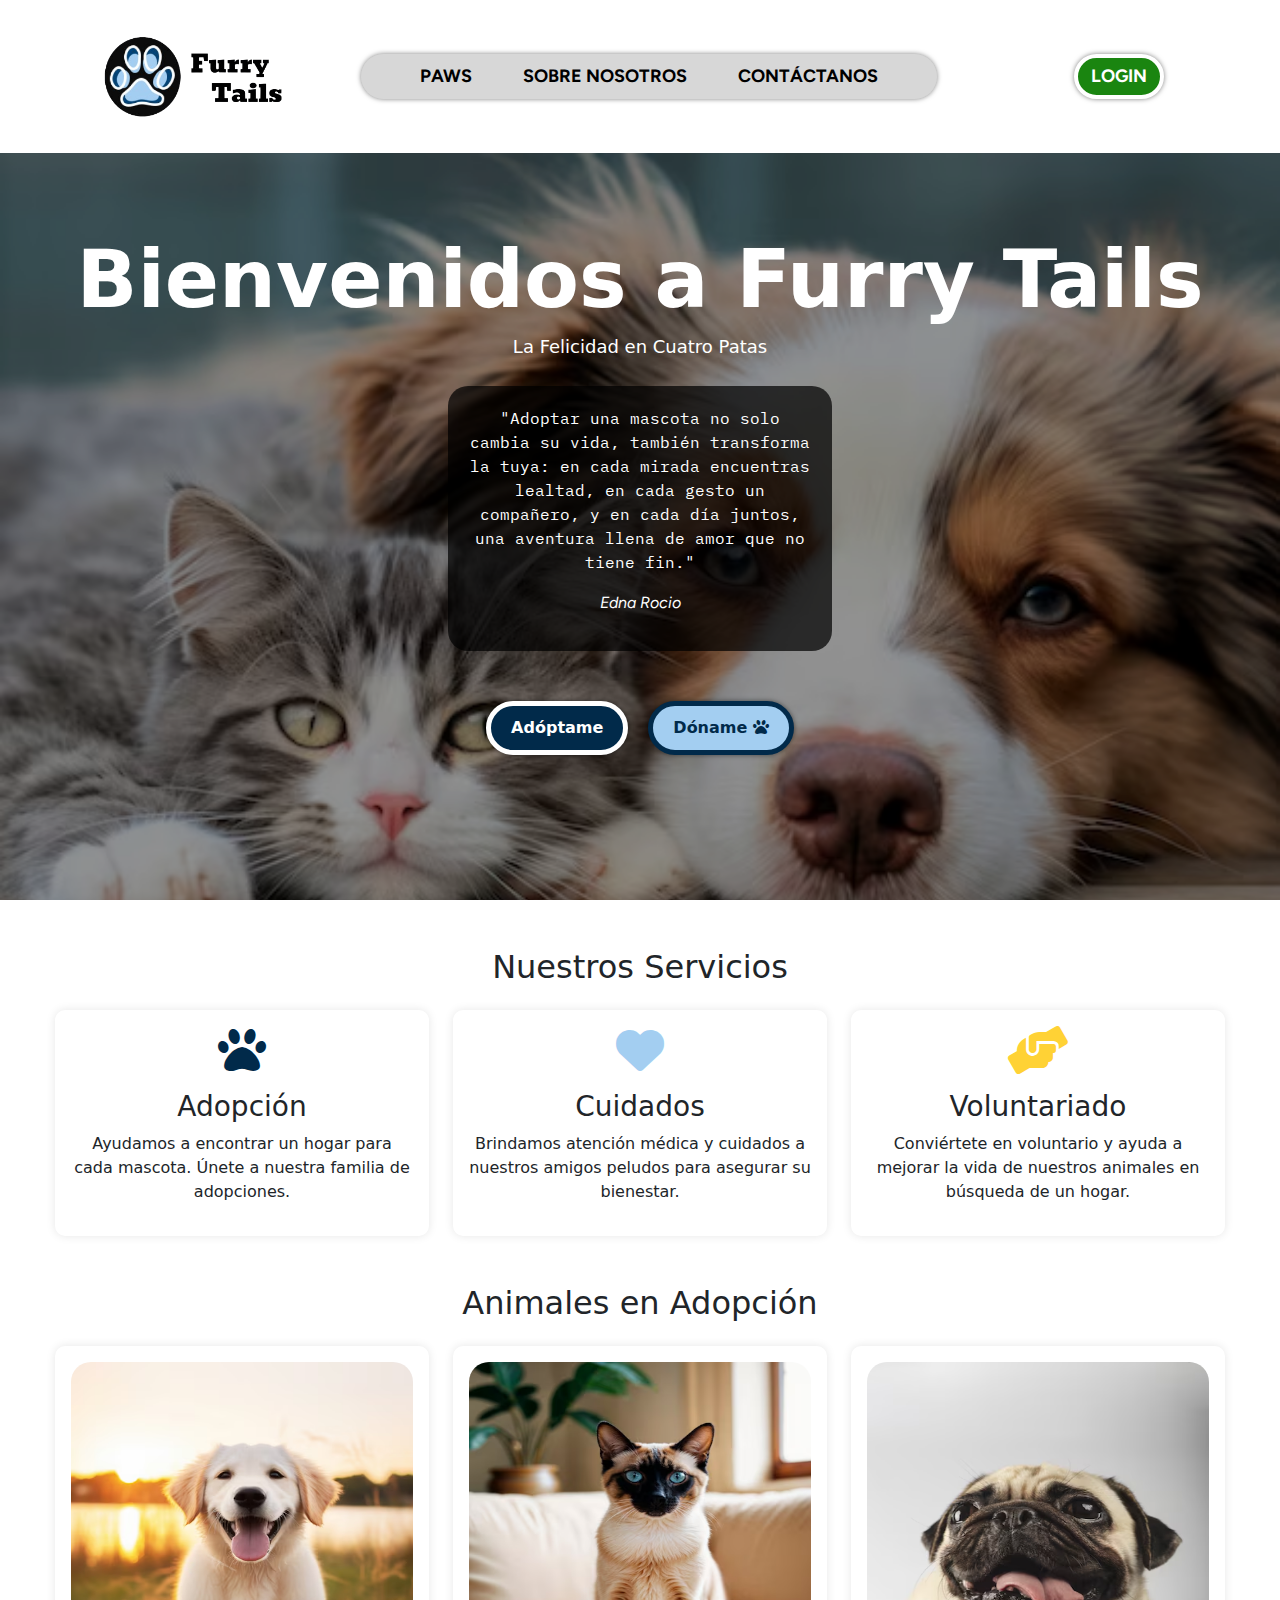
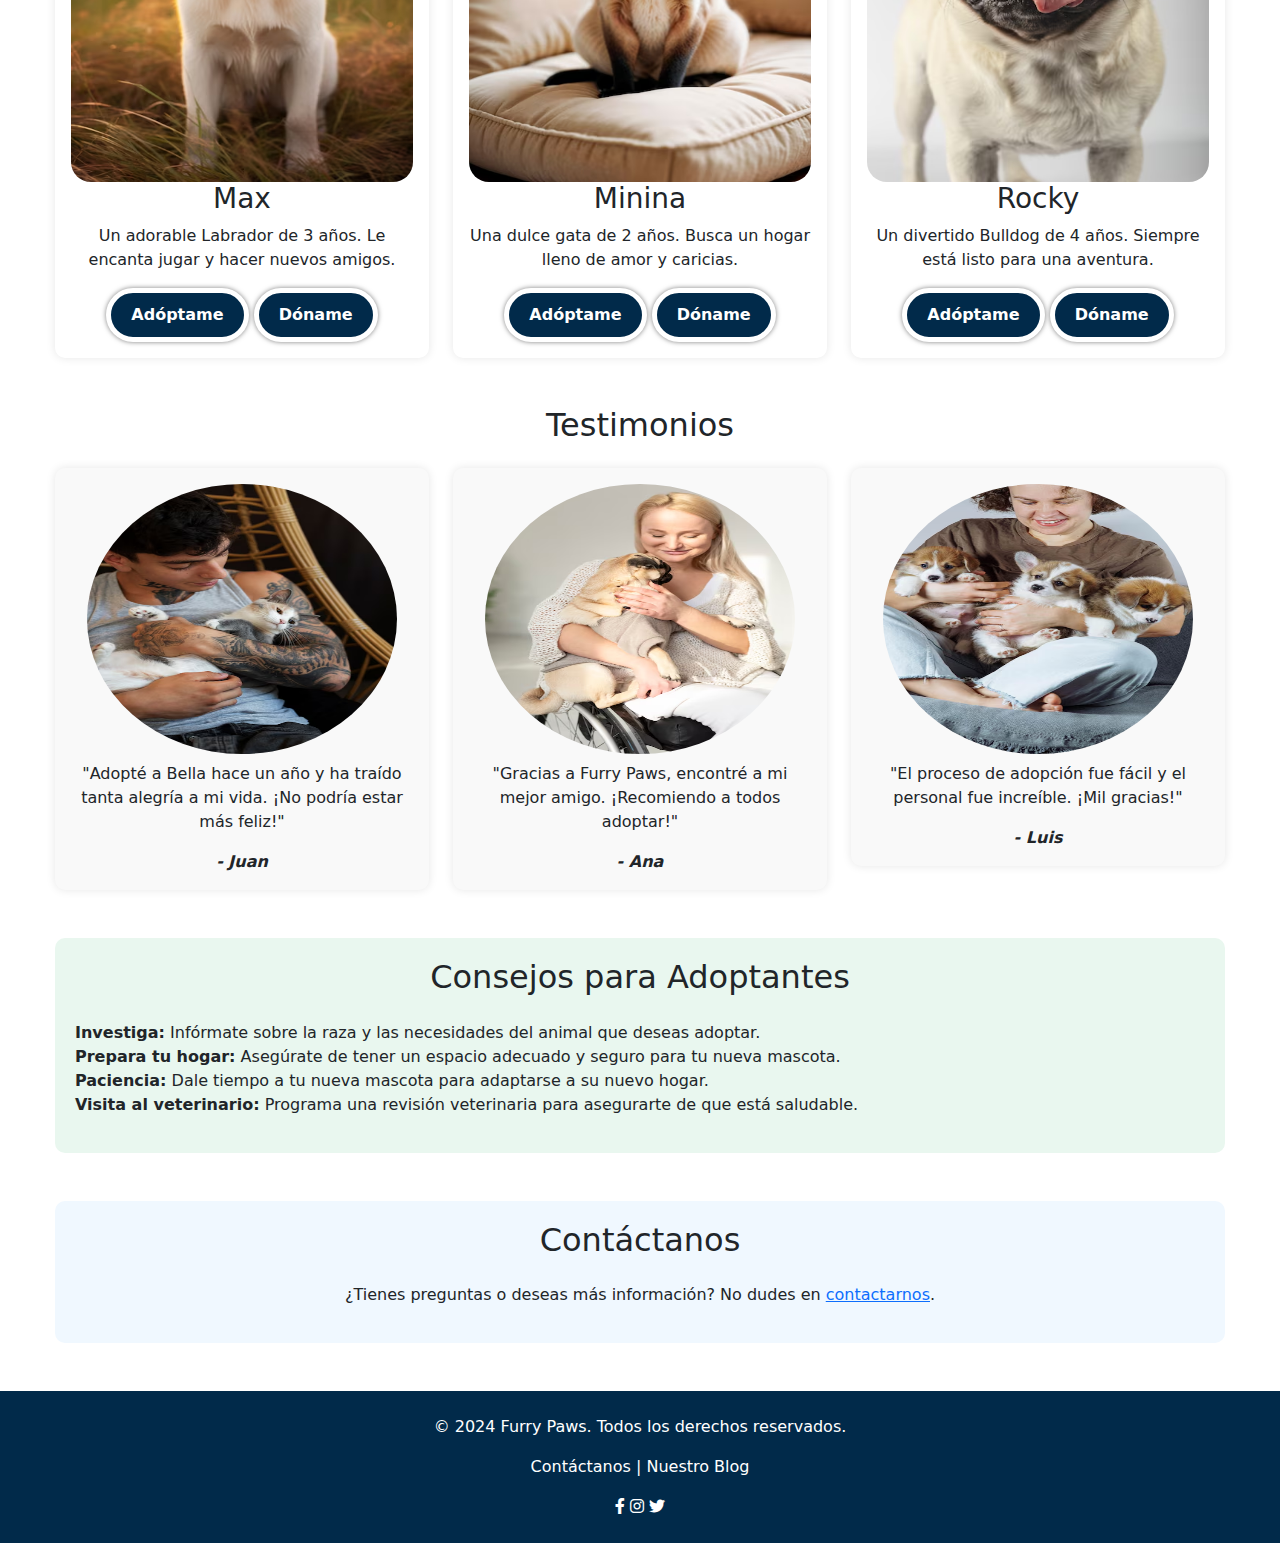
<file: index.html>
<!DOCTYPE html>
<html lang="es">
<head>
    <meta charset="UTF-8">
    <meta name="viewport" content="width=device-width, initial-scale=1.0">
    
    <!-- Enlaces -->
    <link href="https://cdn.jsdelivr.net/npm/bootstrap@5.3.3/dist/css/bootstrap.min.css" rel="stylesheet" integrity="sha384-QWTKZyjpPEjISv5WaRU9OFeRpok6YctnYmDr5pNlyT2bRjXh0JMhjY6hW+ALEwIH" crossorigin="anonymous">
    <link rel="stylesheet" href="https://cdnjs.cloudflare.com/ajax/libs/font-awesome/6.0.0-beta3/css/all.min.css">
    
    <title>Furry Tails | Inicio</title>
    <link rel="stylesheet" href="/index/style.css">
    <link rel="icon" href="/index/assetsIndex/faviconPagina.png" type="image/png">
</head>
<body>
    <header class="header">
        <nav class="container-navBar">
            <a href="/index.html" class="logo-navBar">
                <img src="/index/assetsIndex/logo.png" alt="Logo Furry Paws" id="logoPagina">
            </a>

            <ul class="navBar-list">
                <li><a href="/paws/paws.html">PAWS</a></li>
                <li><a href="/sobreNosotros/sobreNosotros.html">SOBRE NOSOTROS</a></li>
                <li><a href="/contactanos/contactanos.html">CONTÁCTANOS</a></li>
            </ul>

            <div class="button-login">
                <a href="/login/login.html" id="login">LOGIN</a>
            </div>
        </nav>

        <div class="container-baner">
            <div class="content-baner">
                <h1 class="title-baner"><strong>Bienvenidos a Furry Tails</strong></h1>
                <h2 class="subtittle-baner">La Felicidad en Cuatro Patas</h2>
                <section class="container-mainBaner">
                    <blockquote>
                        <p>
                            "Adoptar una mascota no solo cambia su vida, también transforma la tuya: en cada mirada encuentras lealtad, en cada gesto un compañero, y en cada día juntos, una aventura llena de amor que no tiene fin."
                        </p>
                        <cite>Edna Rocio</cite>
                    </blockquote>
                </section>
                <div class="container-button">
                    <ul>
                        <li>
                            <a href="/paws/paws.html" class="btn btn-primary">Adóptame</a>
                        </li>
                        <li>
                            <a href="/contactanos/contactanos.html" class="btn btn-secondary">
                                Dóname <i class="fas fa-paw"></i>
                            </a>                
                        </li>
                    </ul>
                </div>
            </div>
        </div>
    </header>

    <main class="container my-5">
        <!-- Sección de Servicios -->
        <section class="services mb-5">
            <h2 class="text-center mb-4">Nuestros Servicios</h2>
            <div class="row">
                <article class="col-md-4 text-center">
                    <div class="service-card p-3">
                        <i class="fas fa-paw fa-3x mb-3" style="color: var(--color-2);"></i>
                        <h3>Adopción</h3>
                        <p>Ayudamos a encontrar un hogar para cada mascota. Únete a nuestra familia de adopciones.</p>
                    </div>
                </article>
                <article class="col-md-4 text-center">
                    <div class="service-card p-3">
                        <i class="fas fa-heart fa-3x mb-3" style="color: var(--color-3);"></i>
                        <h3>Cuidados</h3>
                        <p>Brindamos atención médica y cuidados a nuestros amigos peludos para asegurar su bienestar.</p>
                    </div>
                </article>
                <article class="col-md-4 text-center">
                    <div class="service-card p-3">
                        <i class="fas fa-hands-helping fa-3x mb-3" style="color: var(--color-4);"></i>
                        <h3>Voluntariado</h3>
                        <p>Conviértete en voluntario y ayuda a mejorar la vida de nuestros animales en búsqueda de un hogar.</p>
                    </div>
                </article>
            </div>
        </section>
    
        <!-- Sección de Adopciones -->
        <section class="adoptions mb-5">
            <h2 class="text-center mb-4">Animales en Adopción</h2>
            <div class="row">
                <article class="col-md-4 text-center">
                    <div class="adoption-card p-3">
                        <img  class="img-animalesAdopcion" src="/index/assetsIndex/labrador.avif" alt="Max, Labrador en adopción" class="img-fluid mb-2 rounded">
                        <h3>Max</h3>
                        <p>Un adorable Labrador de 3 años. Le encanta jugar y hacer nuevos amigos.</p>
                        <a class="button-adoptame" href="/paws/paws.html" class="btn btn-primary">Adóptame</a>
                        <a class="button-doname" href="/contactanos/contactanos.html" class="btn btn-primary">Dóname</a>
                    </div>
                </article>
                <article class="col-md-4 text-center">
                    <div class="adoption-card p-3">
                        <img class="img-animalesAdopcion" src="/index/assetsIndex/siames.avif" alt="Minina, Gata en adopción" class="img-fluid mb-2 rounded">
                        <h3>Minina</h3>
                        <p>Una dulce gata de 2 años. Busca un hogar lleno de amor y caricias.</p>
                        <a class="button-adoptame" href="/paws/paws.html" class="btn btn-primary">Adóptame</a>
                        <a class="button-doname" href="/contactanos/contactanos.html" class="btn btn-primary">Dóname</a>
                    </div>
                </article>
                <article class="col-md-4 text-center">
                    <div class="adoption-card p-3">
                        <img class="img-animalesAdopcion" src="/index/assetsIndex/buldog.avif" alt="Rocky, Bulldog en adopción" class="img-fluid mb-2 rounded">
                        <h3>Rocky</h3>
                        <p>Un divertido Bulldog de 4 años. Siempre está listo para una aventura.</p>
                        <a class="button-adoptame" href="/paws/paws.html" class="btn btn-primary">Adóptame</a>
                        <a class="button-doname" href="/contactanos/contactanos.html" class="btn btn-primary">Dóname</a>
                    </div>
                </article>
            </div>
        </section>
    
        <!-- Sección de Testimonios -->
        <section class="testimonials mb-5">
            <h2 class="text-center mb-4">Testimonios</h2>
            <div class="row">
                <article class="col-md-4 text-center">
                    <div class="testimonial-card p-3">
                        <img src="/index/assetsIndex/imgjuan.avif" alt="Foto de Juan" class="img-fluid rounded-circle mb-2">
                        <p>"Adopté a Bella hace un año y ha traído tanta alegría a mi vida. ¡No podría estar más feliz!"</p>
                        <strong>
                            <cite>- Juan</cite>
                        </strong>
                        
                    </div>
                </article>
                <article class="col-md-4 text-center">
                    <div class="testimonial-card p-3">
                        <img src="/index/assetsIndex/imgAna.avif" alt="Foto de Ana" class="img-fluid rounded-circle mb-2">
                        <p>"Gracias a Furry Paws, encontré a mi mejor amigo. ¡Recomiendo a todos adoptar!"</p>
                        <strong>
                            <cite>- Ana</cite>
                        </strong>
                        
                    </div>
                </article>
                <article class="col-md-4 text-center">
                    <div class="testimonial-card p-3">
                        <img src="/index/assetsIndex/imgluis.avif" alt="Foto de Luis" class="img-fluid rounded-circle mb-2">
                        <p>"El proceso de adopción fue fácil y el personal fue increíble. ¡Mil gracias!"</p>
                        <strong>
                            <cite>- Luis</cite>
                        </strong>
                    </div>
                </article>
            </div>
        </section>
    
        <!-- Sección de Consejos para Adoptantes -->
        <section class="adoption-tips mb-5">
            <h2 class="text-center mb-4">Consejos para Adoptantes</h2>
            <ul class="list-unstyled">
                <li><strong>Investiga:</strong> Infórmate sobre la raza y las necesidades del animal que deseas adoptar.</li>
                <li><strong>Prepara tu hogar:</strong> Asegúrate de tener un espacio adecuado y seguro para tu nueva mascota.</li>
                <li><strong>Paciencia:</strong> Dale tiempo a tu nueva mascota para adaptarse a su nuevo hogar.</li>
                <li><strong>Visita al veterinario:</strong> Programa una revisión veterinaria para asegurarte de que está saludable.</li>
            </ul>
        </section>
    
        <!-- Sección de Contacto -->
        <section class="contact mb-5">
            <h2 class="text-center mb-4">Contáctanos</h2>
            <p class="text-center">¿Tienes preguntas o deseas más información? No dudes en <a href="/contactanos/contactanos.html">contactarnos</a>.</p>
        </section>
    </main>


    <footer class="text-center p-4">
        <p>&copy; 2024 Furry Paws. Todos los derechos reservados.</p>
        <p><a href="/contactanos/contactanos.html">Contáctanos</a> | <a href="/paws/paws.html">Nuestro Blog</a></p>
        <div class="social-icons mt-3">
            <a href="#" aria-label="Facebook"><i class="fab fa-facebook-f"></i></a>
            <a href="#" aria-label="Instagram"><i class="fab fa-instagram"></i></a>
            <a href="#" aria-label="Twitter"><i class="fab fa-twitter"></i></a>
        </div>
    </footer>

    <script src="https://cdn.jsdelivr.net/npm/bootstrap@5.3.3/dist/js/bootstrap.bundle.min.js" integrity="sha384-YvpcrYf0tY3lHB60NNkmXc5s9fDVZLESaAA55NDzOxhy9GkcIdslK1eN7N6jIeHz" crossorigin="anonymous"></script>
</body>
</html>
</file>
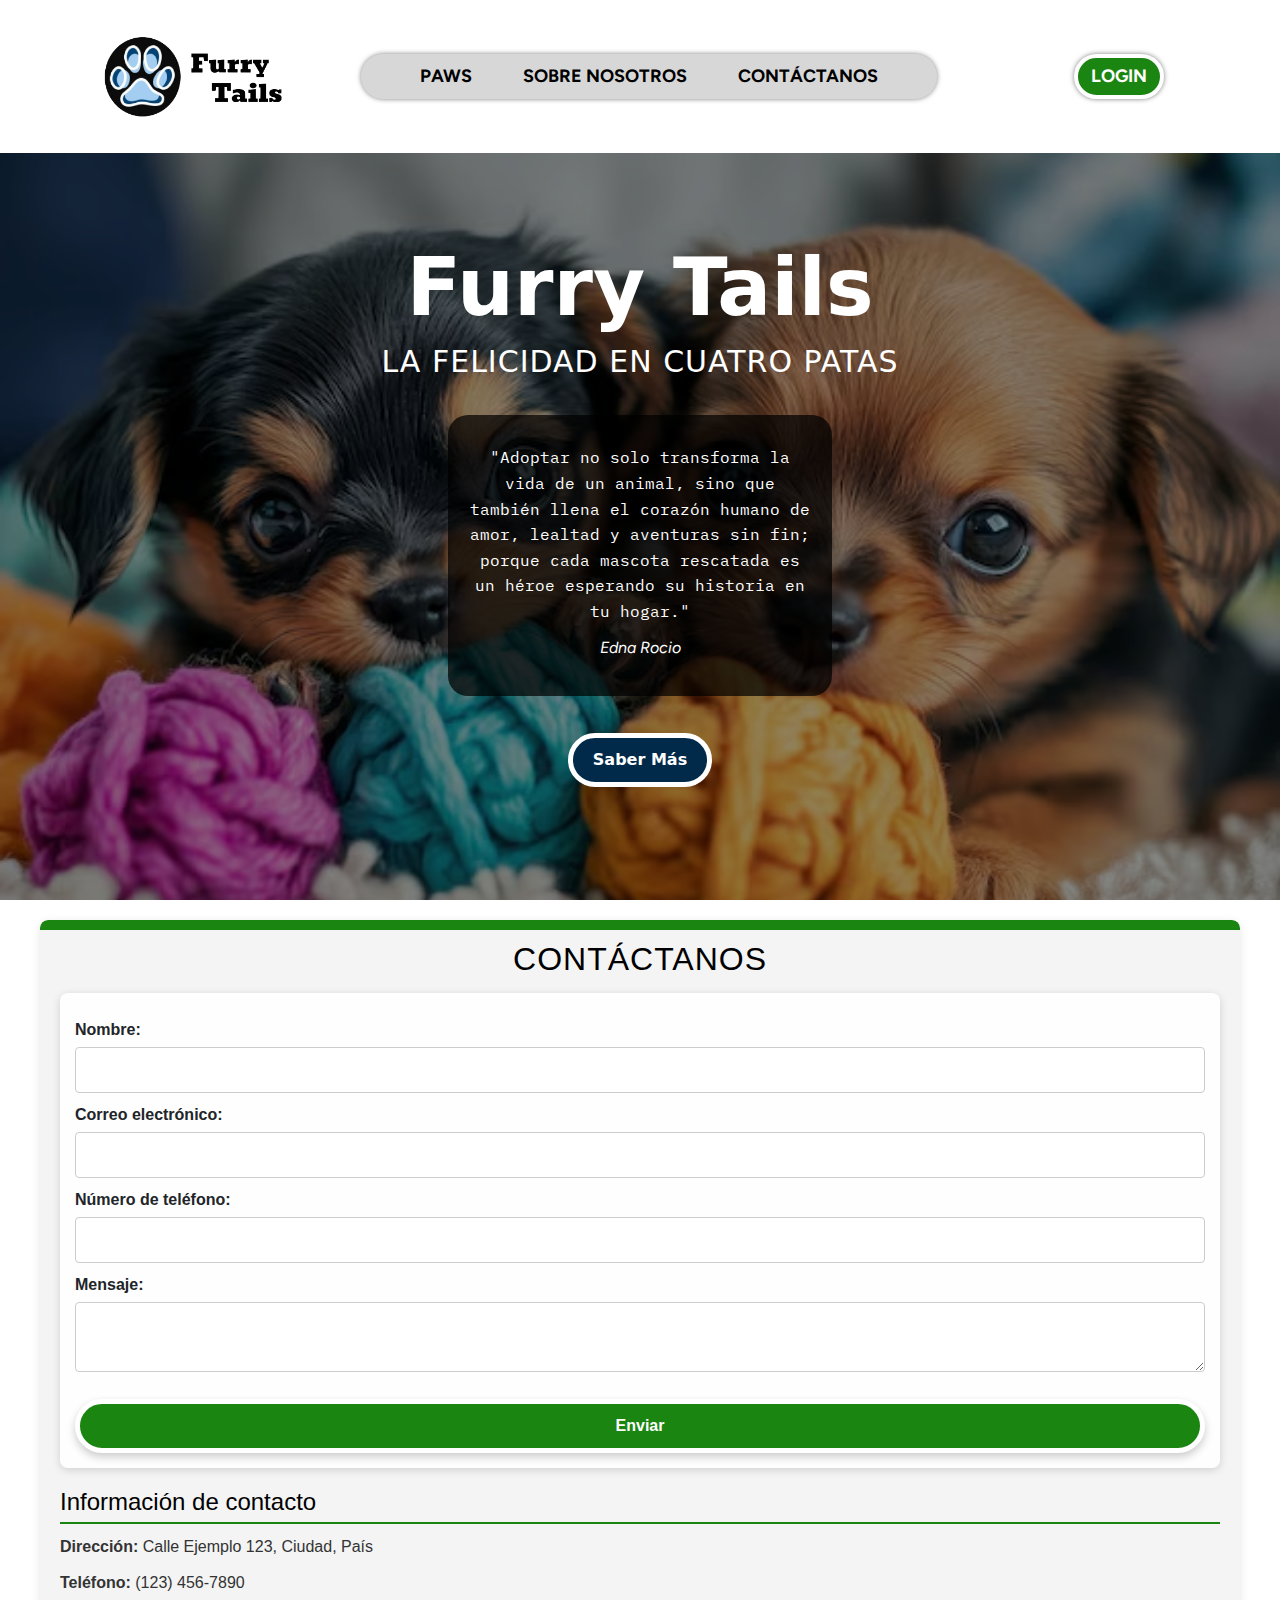
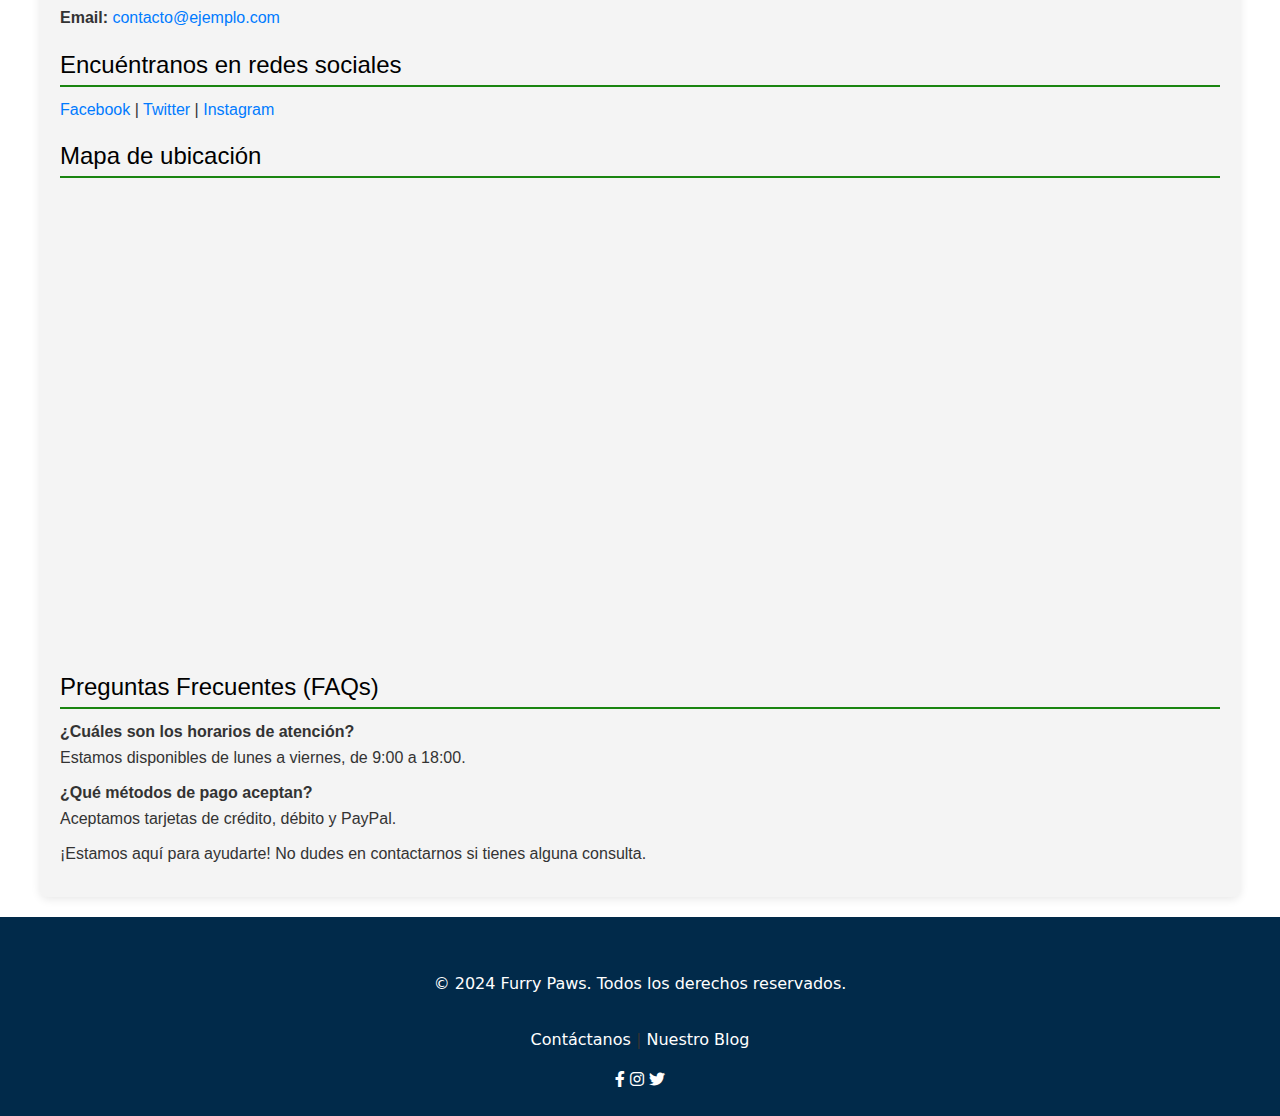
<file: contactanos/contactanos.html>
<!DOCTYPE html>
<html lang="es">

<head>
    <meta charset="UTF-8">
    <meta name="viewport" content="width=device-width, initial-scale=1.0">

    <!-- Enlaces -->
    <link href="https://cdn.jsdelivr.net/npm/bootstrap@5.3.3/dist/css/bootstrap.min.css" rel="stylesheet"
        integrity="sha384-QWTKZyjpPEjISv5WaRU9OFeRpok6YctnYmDr5pNlyT2bRjXh0JMhjY6hW+ALEwIH" crossorigin="anonymous">
    <link rel="stylesheet" href="https://cdnjs.cloudflare.com/ajax/libs/font-awesome/6.0.0-beta3/css/all.min.css">

    <title>Contáctanos</title>
    <link rel="stylesheet" href="/contactanos/contactanos.css">
    <link rel="icon" href="/contactanos/assetsContactanos/faviconPagina.png" type="image/png">
</head>

<body>
    <header class="header">
        <nav class="container-navBar">
            <a href="/index.html" class="logo-navBar">
                <img src="/contactanos/assetsContactanos/logo.png" alt="Logo Furry Paws" id="logoPagina">
            </a>

            <ul class="navBar-list">
                <li><a href="/paws/paws.html">PAWS</a></li>
                <li><a href="/sobreNosotros/sobreNosotros.html">SOBRE NOSOTROS</a></li>
                <li><a href="/contactanos/contactanos.html">CONTÁCTANOS</a></li>
            </ul>

            <div class="button-login">
                <a href="/login/login.html" id="login">LOGIN</a>
            </div>
        </nav>

        <div class="container-baner">
            <div class="content-baner">
                <h1 class="title-baner"><strong>Furry Tails</strong></h1>
                <h2 class="subtittle-baner">La Felicidad en Cuatro Patas</h2>
                <section class="container-mainBaner">
                    <blockquote>
                        <p class="text-banner">
                            "Adoptar no solo transforma la vida de un animal, sino que también llena el corazón humano de amor, lealtad y aventuras sin fin; porque cada mascota rescatada es un héroe esperando su historia en tu hogar."
                        </p>
                        <cite>Edna Rocio</cite>
                    </blockquote>
                </section>
                <div class="container-button">
                    <ul>
                        <li>
                            <a href="/paws/paws.html" class="btn btn-primary">Saber Más</a>
                        </li>
                    </ul>
                </div>
            </div>
        </div>
    </header>

    <main class="main">
        <section id="contact">
            <h2>Contáctanos</h2>
            <form action="#" method="post">
                <label for="name">Nombre:</label>
                <input type="text" id="name" name="name" required>

                <label for="email">Correo electrónico:</label>
                <input type="email" id="email" name="email" required>

                <label for="phone">Número de teléfono:</label>
                <input type="tel" id="phone" name="phone">

                <label for="message">Mensaje:</label>
                <textarea id="message" name="message" required></textarea>

                <button type="submit">Enviar</button>
            </form>

            <h3>Información de contacto</h3>
            <p><strong>Dirección:</strong> Calle Ejemplo 123, Ciudad, País</p>
            <p><strong>Teléfono:</strong> (123) 456-7890</p>
            <p><strong>Email:</strong> <a href="mailto:contacto@ejemplo.com">contacto@ejemplo.com</a></p>

            <h3>Encuéntranos en redes sociales</h3>
            <p>
                <a href="https://facebook.com" target="_blank">Facebook</a> |
                <a href="https://twitter.com" target="_blank">Twitter</a> |
                <a href="https://instagram.com" target="_blank">Instagram</a>
            </p>

            <h3>Mapa de ubicación</h3>
            <iframe
                src="https://www.google.com/maps/embed?pb=!1m18!1m12!1m3!1d3151.8354345097855!2d144.9537353156812!3d-37.817209979751236!2m3!1f0!2f0!3f0!3m2!1i1024!2i768!4f13.1!3m3!1m2!1s0x6ad642af0f1b0f07%3A0x502e3e4341de61e4!2sCalle%20Ejemplo%20123%2C%20Ciudad%2C%20Pa%C3%ADs!5e0!3m2!1ses!2sus!4v1603026343586!5m2!1ses!2sus"
                width="600" height="450" style="border:0;" allowfullscreen="" loading="lazy">
            </iframe>

            <h3>Preguntas Frecuentes (FAQs)</h3>
            <p><strong>¿Cuáles son los horarios de atención?</strong><br>Estamos disponibles de lunes a viernes, de 9:00
                a 18:00.</p>
            <p><strong>¿Qué métodos de pago aceptan?</strong><br>Aceptamos tarjetas de crédito, débito y PayPal.</p>

            <p>¡Estamos aquí para ayudarte! No dudes en contactarnos si tienes alguna consulta.</p>
        </section>
    </main>


    <footer class="text-center p-4">
        <p class="text-footer">&copy; 2024 Furry Paws. Todos los derechos reservados.</p>
        <p><a href="/contactanos/contactanos.html">Contáctanos</a> | <a href="/nuestroBlog/nuestroBlog.html">Nuestro
                Blog</a></p>
        <div class="social-icons mt-3">
            <a href="#" aria-label="Facebook"><i class="fab fa-facebook-f"></i></a>
            <a href="#" aria-label="Instagram"><i class="fab fa-instagram"></i></a>
            <a href="#" aria-label="Twitter"><i class="fab fa-twitter"></i></a>
        </div>
    </footer>

    <script src="https://cdn.jsdelivr.net/npm/bootstrap@5.3.3/dist/js/bootstrap.bundle.min.js"
        integrity="sha384-YvpcrYf0tY3lHB60NNkmXc5s9fDVZLESaAA55NDzOxhy9GkcIdslK1eN7N6jIeHz"
        crossorigin="anonymous"></script>
</body>

</html>
</file>
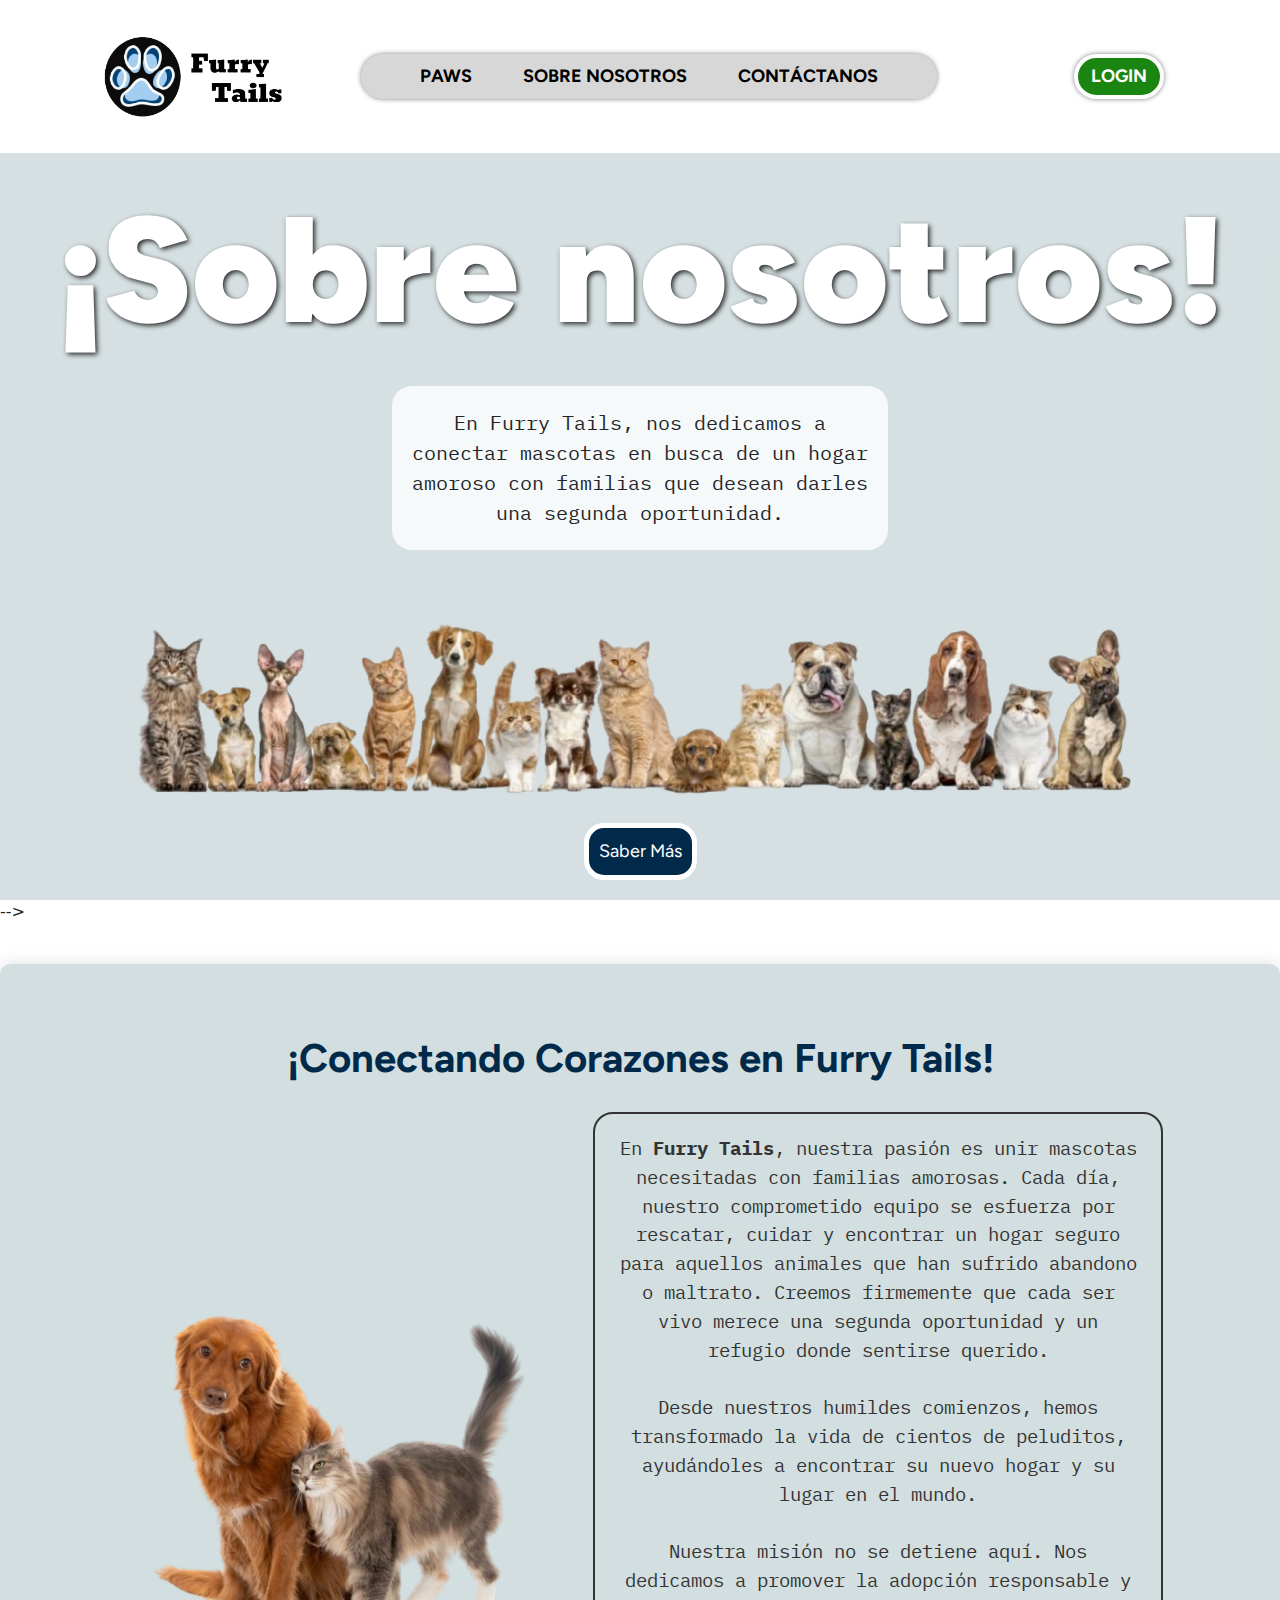
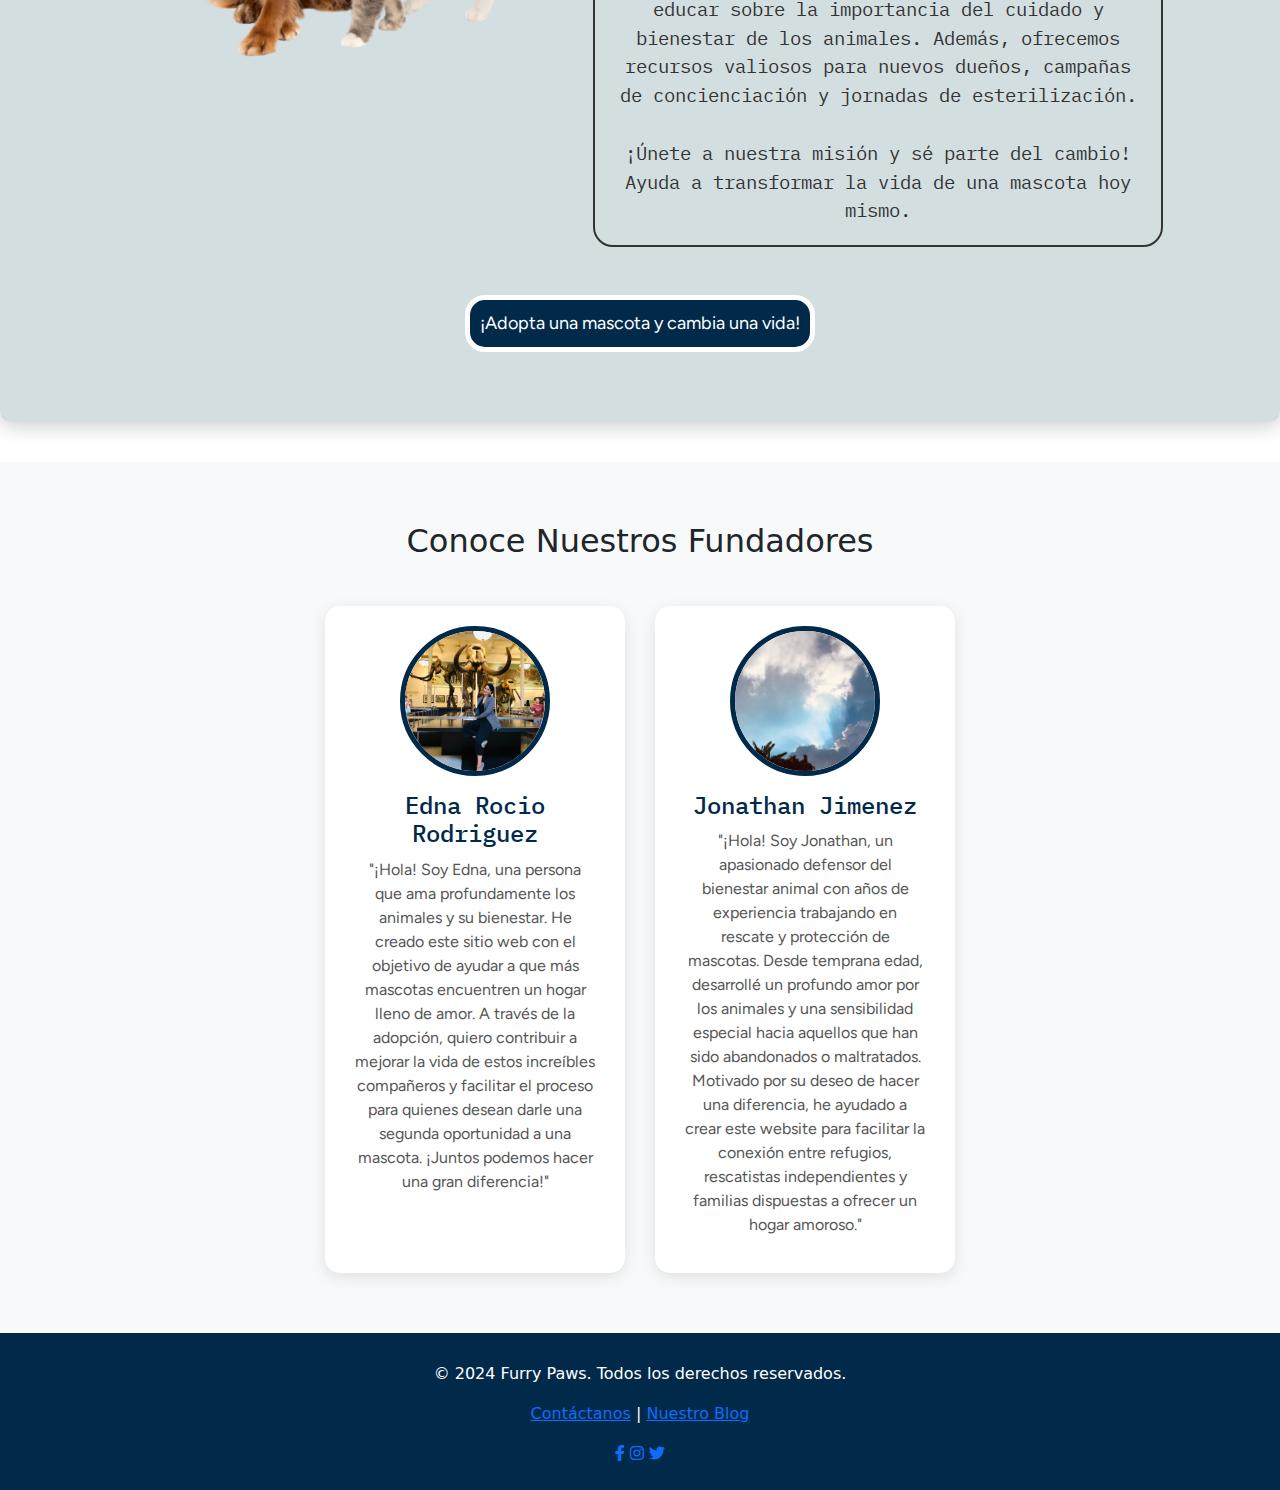
<file: sobreNosotros/sobreNosotros.html>
<!DOCTYPE html>
<html lang="en">

<head>
    <meta charset="UTF-8">
    <meta name="viewport" content="width=device-width, initial-scale=1.0">
    <link rel="stylesheet" href="./sobreNosotros.css">
    <link href="https://cdn.jsdelivr.net/npm/bootstrap@5.3.3/dist/css/bootstrap.min.css" rel="stylesheet"
        integrity="sha384-QWTKZyjpPEjISv5WaRU9OFeRpok6YctnYmDr5pNlyT2bRjXh0JMhjY6hW+ALEwIH" crossorigin="anonymous">
    <link rel="stylesheet" href="https://cdnjs.cloudflare.com/ajax/libs/font-awesome/6.0.0-beta3/css/all.min.css">
    <link rel="icon" href="/sobreNosotros/assetssobreNosotros/faviconPagina.png" type="image/png">
    <title>Sobre Nosotros</title>
</head>

<body>

    <header class="header">
        <nav class="container-navBar">
            <a href="/index.html" class="logo-navBar">
                <img src="/sobreNosotros/assetssobreNosotros/logo.png" alt="Logo Furry Paws" id="logoPagina">
            </a>

            <ul class="navBar-list">
                <li><a href="/paws/paws.html">PAWS</a></li>
                <li><a href="/sobreNosotros/sobreNosotros.html">SOBRE NOSOTROS</a></li>
                <li><a href="/contactanos/contactanos.html">CONTÁCTANOS</a></li>
            </ul>

            <div class="button-login">
                <a href="/login/login.html" id="login">LOGIN</a>
            </div>
        </nav>

        <section class="banner">
            <section class="contenido-banner">
                <h1 class="title-banner">¡Sobre nosotros!</h1>
                <p class="sobreNosotrosTexto">
                    En Furry Tails, nos dedicamos a conectar mascotas en busca de un hogar amoroso con familias que
                    desean darles una segunda oportunidad.
                </p>
                <img class="imgbanner" src="/sobreNosotros/assetssobreNosotros/imagenSobreNosotros.png" alt="Imagen Banner">
                <div class="boton-container"> <!-- Contenedor para centrar el botón -->
                    <button class="boton-saberMas">
                        <a href="#sobreNosotros">Saber Más</a>
                    </button>
                </div>
            </section>
        </section>

    </header>
-->

    <main class="main">
        <section id="sobreNosotros">
            <div class="contenido">
                <h2 class="titulo">¡Conectando Corazones en Furry Tails!</h2>
                <div class="contenido-flex">
                    <img class="imagenSobreNosotros" src="./assetssobreNosotros/animalitosBanner.png" alt="Adopta una mascota">
                    <p>
                        En <strong>Furry Tails</strong>, nuestra pasión es unir mascotas necesitadas con familias amorosas. 
                        Cada día, nuestro comprometido equipo se esfuerza por rescatar, cuidar y encontrar un hogar seguro para 
                        aquellos animales que han sufrido abandono o maltrato. Creemos firmemente que cada ser vivo merece 
                        una segunda oportunidad y un refugio donde sentirse querido.
                        <br><br>
                        Desde nuestros humildes comienzos, hemos transformado la vida de cientos de peluditos, ayudándoles a 
                        encontrar su nuevo hogar y su lugar en el mundo.
                        <br><br>
                        Nuestra misión no se detiene aquí. Nos dedicamos a promover la adopción responsable y educar sobre 
                        la importancia del cuidado y bienestar de los animales. Además, ofrecemos recursos valiosos para 
                        nuevos dueños, campañas de concienciación y jornadas de esterilización.
                        <br><br>
                        ¡Únete a nuestra misión y sé parte del cambio! Ayuda a transformar la vida de una mascota hoy mismo.
                    </p>
                </div>
                <button class="boton-adoptar">
                    <a href="/paws/paws.html"> ¡Adopta una mascota y cambia una vida! </a>
                </button>
            </div>
        </section>

        <section class="founders-section">
            <h2 class="titulo-Fundadores">Conoce Nuestros Fundadores</h2>
            <div class="founders-container">
                <div class="founder-card">
                    <img src="./assetssobreNosotros/ednaimagen.jpg" alt="Edna" class="founder-photo">
                    <h3>Edna Rocio Rodriguez</h3>
                    <p>
                        "¡Hola! Soy Edna, una persona que ama profundamente los animales y su bienestar. He creado este sitio web con el objetivo de ayudar a que más mascotas encuentren un hogar lleno de amor. A través de la adopción, quiero contribuir a mejorar la vida de estos increíbles compañeros y facilitar el proceso para quienes desean darle una segunda oportunidad a una mascota. ¡Juntos podemos hacer una gran diferencia!"
                    </p>
                </div>
                <div class="founder-card">
                    <img src="./assetssobreNosotros/Jonathan.jpg" alt="Jonathan" class="founder-photo">
                    <h3>Jonathan Jimenez</h3>
                    <p>
                        "¡Hola! Soy Jonathan, un apasionado defensor del bienestar animal con años de experiencia trabajando en rescate y protección de mascotas. Desde temprana edad, desarrollé un profundo amor por los animales y una sensibilidad especial hacia aquellos que han sido abandonados o maltratados. Motivado por su deseo de hacer una diferencia, he ayudado a crear este website para facilitar la conexión entre refugios, rescatistas independientes y familias dispuestas a ofrecer un hogar amoroso."
                    </p>
                </div>

            </div>
        </section>
    </main>


    <footer class="text-center p-4">
        <p>&copy; 2024 Furry Paws. Todos los derechos reservados.</p>
        <p><a href="/contactanos/contactanos.html">Contáctanos</a> | <a href="/nuestroBlog/nuestroBlog.html">Nuestro
                Blog</a></p>
        <div class="social-icons mt-3">
            <a href="#" aria-label="Facebook"><i class="fab fa-facebook-f"></i></a>
            <a href="#" aria-label="Instagram"><i class="fab fa-instagram"></i></a>
            <a href="#" aria-label="Twitter"><i class="fab fa-twitter"></i></a>
        </div>
    </footer>

    <script src="https://cdn.jsdelivr.net/npm/bootstrap@5.3.3/dist/js/bootstrap.bundle.min.js"
        integrity="sha384-YvpcrYf0tY3lHB60NNkmXc5s9fDVZLESaAA55NDzOxhy9GkcIdslK1eN7N6jIeHz"
        crossorigin="anonymous"></script>
</body>
<script src="https://cdn.jsdelivr.net/npm/bootstrap@5.3.3/dist/js/bootstrap.bundle.min.js"
    integrity="sha384-YvpcrYf0tY3lHB60NNkmXc5s9fDVZLESaAA55NDzOxhy9GkcIdslK1eN7N6jIeHz"
    crossorigin="anonymous"></script>

</html>
</file>
<file: index/style.css>
/* ----------------------------------------- import styles ------------------------------------------------- */
@import url('https://fonts.googleapis.com/css2?family=Figtree:ital,wght@0,300..900;1,300..900&display=swap');
@import url('https://fonts.googleapis.com/css2?family=IBM+Plex+Mono:ital,wght@0,100;0,200;0,300;0,400;0,500;0,600;0,700;1,100;1,200;1,300;1,400;1,500;1,600;1,700&display=swap');
/* ----------------------------------------- * ------------------------------------------------- */

/* ----------------------------------------- GLOBAL STYLES ------------------------------------------------- */
* {
    margin: 0;
    padding: 0;
}

/* ----------------------------------------- VARIABLES ------------------------------------------------- */
:root {
    /* tipografía */
    --fuente1: "Figtree", serif;
    --fuente2: "IBM Plex Mono", monospace;
    /* colores */
    --color-primary: #000000;
    --color-secundary: #ffffff;
    --color-1: #1a8510;
    --color-2: #012A4A;
    --color-3: #A3CEF1;
    --color-4: #FFD235;
}

/* ----------------------------------------- HEADER ------------------------------------------------- */
.header {
    margin: 0;
    width: 100%; /* Ocupa todo el ancho */
    height: 100vh; /* Ajuste automático para el contenido */
    display: flex;
    flex-direction: column; /* Contenido apilado verticalmente */
}

/* --------- barra nav -------- */
.container-navBar {
    width: 100%;
    height: 17%; /* Mantiene la altura */
    padding: 0 20px; /* Padding lateral */
    display: flex;
    align-items: center;
    justify-content: space-around;
    gap: 5vw;
    font-family: var(--fuente1);
    font-size: large;
    padding-left: 70px;
    padding-right: 90px;
}

/* -------- logo -------- */
.logo-navBar {
    margin-right: 20px;
    width: 10vw; /* Espacio entre el logo y la lista */
}

.logo-navBar img {
    width: 15vw;
}

/* -------- Nav Bar -------- */
.navBar-list {
    width: 45vw; /* Ancho de la lista */
    height: 5vh; /* Altura de la lista */
    display: flex; /* Mantiene la lista en fila */
    list-style: none; /* Elimina los puntos de la lista */
    gap: 4vw; /* Espacio entre los elementos de la lista */
    margin: 0; /* Elimina el margen */
    padding: 0; /* Elimina el padding */
    font-weight: bold;
    background-color: rgba(128, 128, 128, 0.315); /* Color de fondo */
    border-radius: 50px; /* Bordes redondeados */
    box-shadow: 0 0 5px rgba(0, 0, 0, 0.5); /* Sombra */
    justify-content: center; /* Centra los elementos */
    align-items: center; /* Alinea verticalmente los elementos */
}

/* Quitar subrayado de los enlaces */
.navBar-list a {
    text-decoration: none; /* Elimina el subrayado de los enlaces */
    color: var(--color-primary); /* Asegúrate de que el color sea visible */
}

/* -------- button login -------- */
.button-login {
    width: 7vw;
    height: 5vh;
    padding: 0; /* Asegúrate de que no haya padding que afecte el centrado */
    background-color: var(--color-1);
    border-radius: 50px;
    font-weight: bold;
    border: solid 4px rgb(255, 255, 255);
    box-shadow: 0 0 5px rgba(0, 0, 0, 0.5);
    margin-left: 20px; /* Espacio entre el botón de login y la lista */
    display: flex; /* Usar flexbox para centrar */
    align-items: center; /* Centra verticalmente el contenido */
    justify-content: center; /* Centra horizontalmente el contenido */
    transition: background-color 0.3s ease, color 0.3s ease, border-color 0.3s ease; /* Transición suave */
}

/* Quitar subrayado del enlace de login */
.button-login a {
    text-decoration: none; /* Elimina el subrayado del enlace */
    color: var(--color-secundary); /* Asegúrate de que el color sea visible */
    display: block; /* Ocupa todo el botón */
    width: 100%; /* Ocupa todo el ancho del botón */
    line-height: 5vh; /* Asegura que el texto esté centrado verticalmente */
    text-align: center; /* Centra el texto horizontalmente */
}

/* Estilo al pasar el mouse */
.button-login:hover {
    background-color: var(--color-secundary); /* Color al pasar el mouse */
    color: var(--color-primary); /* Cambia el color del texto */
    border-color: var(--color-primary); /* Cambia el borde al pasar el mouse */
}

.button-login a:hover {
    color: var(--color-primary); /* Cambia el color del enlace al pasar el mouse */
}

/* -------- banner -------- */
.container-baner {
    height: 83%;
    width: 100%;
    background-image: url('/index/assetsIndex/bannerIndex.avif');
    background-size: cover; 
}

.content-baner {
    height: 100%;
    background-color: #0000006e;
    color: #ffffff;
    text-align: center;
    display: flex;
    flex-direction: column;
    justify-content: center;
}

.title-baner{
    font-size: 80px;
}

.subtittle-baner {
    font-size: large;
}

.container-mainBaner {
    width: 30%;
    margin: 0 auto;
    margin-top: 20px;
    background-color: #000000b6;
    padding: 20px;
    border-radius: 20px;
    font-family: var(--fuente2);
}

.container-mainBaner cite {
    font-family: var(--fuente1);
}

/* ---------------------- botones --------------------- */
.container-button {
    display: flex; /* Organiza los botones horizontalmente */
    justify-content: center; /* Centra los botones */
    margin: 50px auto;
}

.container-button ul {
    list-style: none;
    padding: 0;
    display: flex; /* Hace que los botones estén en línea */
    gap: 20px; /* Añade un espacio entre los botones */
}

.container-button li {
    display: inline-block;
}

/* Botones Generales */
.btn {
    display: inline-block;
    padding: 10px 20px;
    border-radius: 50px;
    text-align: center;
    text-decoration: none; /* Elimina el subrayado de los enlaces */
    font-weight: bold;
    color: black; /* Cambia el color del texto a negro */
    box-shadow: 0 0 5px rgba(0, 0, 0, 0.5);
    transition: background-color 0.5s ease, transform 0.5s ease; /* Transición suave */
}

/* Botón Primario */
.btn-primary {
    background-color: var(--color-2);
    border: solid 5px rgb(255, 255, 255);
    color: var(--color-secundary);
}

/* Botón Secundario */
.btn-secondary {
    background-color: var(--color-3);
    border: solid 5px var(--color-2);
    color: var(--color-2);
}

/* Efecto al pasar el mouse */
.btn:hover {
    background-color: var(--color-4); /* Cambia el color de fondo al pasar el mouse */
    border: solid 5px rgb(226, 222, 222); /* Cambia el borde */
    transform: scale(1); /* Le da un ligero zoom al pasar el mouse */
    border-radius: 10px;
}

/* -------- main -------- */
.container {
    max-width: 1200px; /* Limitar el ancho del contenido */
    padding: 0 15px; /* Agregar padding a los lados */
}


/* -------- adoption cards -------- */
.img-animalesAdopcion{
    width: 100%;
    height: 420px;
    border-radius: 20px;
}

.button-adoptame{
    display: inline-block;
    padding: 10px 20px;
    border-radius: 50px;
    text-align: center;
    text-decoration: none; /* Elimina el subrayado de los enlaces */
    font-weight: bold;
    color: black; /* Cambia el color del texto a negro */
    box-shadow: 0 0 5px rgba(0, 0, 0, 0.5);
    transition: background-color 0.5s ease, transform 0.5s ease; /* Transición suave */
    background-color: var(--color-2);
    border: solid 5px rgb(255, 255, 255);
    color: var(--color-secundary);
}

.button-doname{
    display: inline-block;
    padding: 10px 20px;
    border-radius: 50px;
    text-align: center;
    text-decoration: none; /* Elimina el subrayado de los enlaces */
    font-weight: bold;
    color: black; /* Cambia el color del texto a negro */
    box-shadow: 0 0 5px rgba(0, 0, 0, 0.5);
    transition: background-color 0.5s ease, transform 0.5s ease; /* Transición suave */
    background-color: var(--color-2);
    border: solid 5px rgb(255, 255, 255);
    color: var(--color-secundary);
}

.button-doname:hover {
    background-color: var(--color-4); /* Cambia el color de fondo al pasar el mouse */
    border: solid 5px rgb(226, 222, 222); /* Cambia el borde */
    transform: scale(1); /* Le da un ligero zoom al pasar el mouse */
    border-radius: 10px;
}

.button-adoptame:hover {
    background-color: var(--color-4); /* Cambia el color de fondo al pasar el mouse */
    border: solid 5px rgb(226, 222, 222); /* Cambia el borde */
    transform: scale(1); /* Le da un ligero zoom al pasar el mouse */
    border-radius: 10px;
}

.service-card {
    background-color: #ffffff; /* Color de fondo de las tarjetas */
    border-radius: 10px; /* Bordes redondeados */
    box-shadow: 0 0 10px rgba(0, 0, 0, 0.1); /* Sombra para las tarjetas */
    transition: transform 0.3s; /* Efecto de hover */
}

.service-card:hover {
    transform: scale(1.05); /* Efecto de escalado al pasar el mouse */
}


.adoption-card {
    background-color: #ffffff; /* Color de fondo de las tarjetas */
    border-radius: 10px; /* Bordes redondeados */
    box-shadow: 0 0 10px rgba(0, 0, 0, 0.1); /* Sombra para las tarjetas */
    transition: transform 0.3s; /* Efecto de hover */
}

.adoption-card:hover {
    transform: scale(1.05); /* Efecto de escalado al pasar el mouse */
}

/* -------- testimonial cards -------- */


.testimonial-card {
    background-color: #f9f9f9; /* Color de fondo de las tarjetas de testimonio */
    border-radius: 10px; /* Bordes redondeados */
    box-shadow: 0 0 10px rgba(0, 0, 0, 0.1); /* Sombra para las tarjetas */
    transition: transform 0.3s; /* Efecto de hover */
}

.testimonial-card:hover {
    transform: scale(1.05); /* Efecto de escalado al pasar el mouse */
}

.testimonial-card img{
    width: 310px;
    height: 270px;
}

/* -------- consejos -------- */
.adoption-tips {
    background-color: #e9f7ef; /* Color de fondo para consejos */
    padding: 20px; /* Espaciado interno */
    border-radius: 10px; /* Bordes redondeados */
}

/* -------- contacto -------- */
.contact {
    background-color: #f0f8ff; /* Color de fondo para la sección de contacto */
    padding: 20px; /* Espaciado interno */
    border-radius: 10px; /* Bordes redondeados */
}

/* -------- eventos -------- */
.events {
    background-color: #f9f9f9; /* Color de fondo para eventos */
    padding: 20px; /* Espaciado interno */
    border-radius: 10px; /* Bordes redondeados */
}

/* -------- sobre nosotros -------- */
.about {
    background-color: #f9f9f9; /* Color de fondo para sobre nosotros */
    padding: 20px; /* Espaciado interno */
    border-radius: 10px; /* Bordes redondeados */
}
/* -------- footer -------- */
footer {
    background-color: var(--color-2);
    color: var(--color-secundary); /* Color del texto en el pie de página */
    padding: 20px;
}

footer a {
    color: var(--color-secundary); /* Color de los enlaces en el pie de página */
    text-decoration: none; /* Sin subrayado */
}

footer a:hover {
    text-decoration: underline; /* Subrayado en hover */
}
</file>
<file: contactanos/contactanos.css>
/* ----------------------------------------- import styles ------------------------------------------------- */
@import url('https://fonts.googleapis.com/css2?family=Figtree:ital,wght@0,300..900;1,300..900&display=swap');
@import url('https://fonts.googleapis.com/css2?family=IBM+Plex+Mono:ital,wght@0,100;0,200;0,300;0,400;0,500;0,600;0,700;1,100;1,200;1,300;1,400;1,500;1,600;1,700&display=swap');
/* ----------------------------------------- * ------------------------------------------------- */

/* ----------------------------------------- GLOBAL STYLES ------------------------------------------------- */
* {
    margin: 0;
    padding: 0;
}

/* ----------------------------------------- VARIABLES ------------------------------------------------- */
:root {
    /* tipografía */
    --fuente1: "Figtree", serif;
    --fuente2: "IBM Plex Mono", monospace;
    /* colores */
    --color-primary: #000000;
    --color-secundary: #ffffff;
    --color-1: #1a8510;
    --color-2: #012A4A;
    --color-3: #A3CEF1;
    --color-4: #FFD235;
}

/* ----------------------------------------- GLOBAL STYLES ------------------------------------------------- */
* {
    margin: 0;
    padding: 0;
}

/* ----------------------------------------- VARIABLES ------------------------------------------------- */
:root {
    /* tipografía */
    --fuente1: "Figtree", serif;
    --fuente2: "IBM Plex Mono", monospace;
    /* colores */
    --color-primary: #000000;
    --color-secundary: #ffffff;
    --color-1: #1a8510;
    --color-2: #012A4A;
    --color-3: #A3CEF1;
    --color-4: #FFD235;
}

/* ----------------------------------------- HEADER ------------------------------------------------- */
.header {
    margin: 0;
    width: 100%; /* Ocupa todo el ancho */
    height: 100vh; /* Ajuste automático para el contenido */
    display: flex;
    flex-direction: column; /* Contenido apilado verticalmente */
}

/* --------- barra nav -------- */
.container-navBar {
    width: 100%;
    height: 17%; /* Mantiene la altura */
    padding: 0 20px; /* Padding lateral */
    display: flex;
    align-items: center;
    justify-content: space-around;
    gap: 5vw;
    font-family: var(--fuente1);
    font-size: large;
    padding-left: 70px;
    padding-right: 90px;
}

/* -------- logo -------- */
.logo-navBar {
    margin-right: 20px;
    width: 10vw; /* Espacio entre el logo y la lista */
}

.logo-navBar img {
    width: 15vw;
}

/* -------- Nav Bar -------- */
.navBar-list {
    width: 45vw; /* Ancho de la lista */
    height: 5vh; /* Altura de la lista */
    display: flex; /* Mantiene la lista en fila */
    list-style: none; /* Elimina los puntos de la lista */
    gap: 4vw; /* Espacio entre los elementos de la lista */
    margin: 0; /* Elimina el margen */
    padding: 0; /* Elimina el padding */
    font-weight: bold;
    background-color: rgba(128, 128, 128, 0.315); /* Color de fondo */
    border-radius: 50px; /* Bordes redondeados */
    box-shadow: 0 0 5px rgba(0, 0, 0, 0.5); /* Sombra */
    justify-content: center; /* Centra los elementos */
    align-items: center; /* Alinea verticalmente los elementos */
}

/* Quitar subrayado de los enlaces */
.navBar-list a {
    text-decoration: none; /* Elimina el subrayado de los enlaces */
    color: var(--color-primary); /* Asegúrate de que el color sea visible */
}

/* -------- button login -------- */
.button-login {
    width: 7vw;
    height: 5vh;
    padding: 0; /* Asegúrate de que no haya padding que afecte el centrado */
    background-color: var(--color-1);
    border-radius: 50px;
    font-weight: bold;
    border: solid 4px rgb(255, 255, 255);
    box-shadow: 0 0 5px rgba(0, 0, 0, 0.5);
    margin-left: 20px; /* Espacio entre el botón de login y la lista */
    display: flex; /* Usar flexbox para centrar */
    align-items: center; /* Centra verticalmente el contenido */
    justify-content: center; /* Centra horizontalmente el contenido */
    transition: background-color 0.3s ease, color 0.3s ease, border-color 0.3s ease; /* Transición suave */
}

/* Quitar subrayado del enlace de login */
.button-login a {
    text-decoration: none; /* Elimina el subrayado del enlace */
    color: var(--color-secundary); /* Asegúrate de que el color sea visible */
    display: block; /* Ocupa todo el botón */
    width: 100%; /* Ocupa todo el ancho del botón */
    line-height: 5vh; /* Asegura que el texto esté centrado verticalmente */
    text-align: center; /* Centra el texto horizontalmente */
}

/* Estilo al pasar el mouse */
.button-login:hover {
    background-color: var(--color-secundary); /* Color al pasar el mouse */
    color: var(--color-primary); /* Cambia el color del texto */
    border-color: var(--color-primary); /* Cambia el borde al pasar el mouse */
}

.button-login a:hover {
    text-decoration: none; /* Elimina el subrayado del enlace */
    color: var(--color-primary); /* Cambia el color del enlace al pasar el mouse */
}


/* ----------------------------------- BANNER ----------------------------------- */

.container-baner {
    height: 83%;
    width: 100%;
    background-image: url('/contactanos/assetsContactanos/banner.avif');
    background-size: cover; 
}

.content-baner {
    height: 100%;
    background-color: #0000006e;
    color: #ffffff; /* Texto en blanco */
    text-align: center;
    display: flex;
    flex-direction: column;
    justify-content: center;
}

.title-baner{
    font-size: 80px;
}

.subtittle-baner {
    font-size: 30px;
    color: white;
}

.text-banner{
    color: white;
}

.container-mainBaner {
    width: 30%;
    margin: 0 auto;
    margin-top: 20px;
    background-color: #000000b6;
    padding: 20px;
    border-radius: 20px;
    font-family: var(--fuente2);
}

.container-mainBaner cite {
    font-family: var(--fuente1);
}

/* Estilos para los botones */
.container-button ul {
    list-style-type: none; /* Eliminar puntos de la lista */
    padding: 0; /* Sin relleno */
}

.container-button li {
    display: inline-block; /* Mostrar los botones en línea */
    margin: 10px; /* Espaciado entre botones */
}

.btn {
    display: inline-block;
    padding: 10px 20px;
    margin-top: 3vh;
    color: #ffffff; /* Texto en blanco */
    text-decoration: none; /* Sin subrayado */
    border-radius: 50px;
    font-weight: bold; /* Texto en negrita */
    transition: background-color 0.3s ease, color 0.3s ease; /* Transición suave para el fondo y el color */
}

/* Estilos para el botón primario */
.btn-primary {
    background-color: var(--color-2);
    border: solid 5px white; /* Borde blanco */
}

.btn-primary:hover {
    background-color: var(--color-3); /* Color de fondo al pasar el mouse */
    border: solid 5px var(--color-2);
    color: var(--color-2); /* Cambia el color de la letra al pasar el mouse */
    text-decoration: none; /* Asegurarse de que no haya subrayado al hacer hover */
}

/* Estilos para el botón secundario */
.btn-secondary {
    background-color: #28a745; /* Color de fondo del botón */
}

.btn-secondary:hover {
    background-color: #218838; /* Color de fondo al pasar el mouse */
    color: #f8f9fa; /* Cambia el color de la letra al pasar el mouse */
    text-decoration: none; /* Asegurarse de que no haya subrayado al hacer hover */
}


/* -------------------------------- MAIN ------------------------------------------------*/
.main {
    max-width: 1200px; /* Ancho máximo del contenido */
    margin: 20px auto; /* Centra el contenido */
    padding: 20px; /* Espaciado interno */
    font-family: Arial, sans-serif; /* Tipografía */
    background-color: #dddada4f; /* Color de fondo */
    border-radius: 8px; /* Bordes redondeados */
    box-shadow: 0 2px 10px rgba(0, 0, 0, 0.1); /* Sombra */
    position: relative; /* Para el efecto de fondo */
    overflow: hidden; /* Ocultar elementos desbordados */
}

/* Añadir un borde en la parte superior */
.main::before {
    content: '';
    position: absolute;
    top: 0;
    left: 0;
    right: 0;
    height: 10px; /* Altura del borde superior */
    background-color: var(--color-1); /* Color del borde superior */
    border-radius: 8px 8px 0 0; /* Bordes redondeados */
}

/* Estilos para el encabezado */
h2 {
    color: #000000; /* Color del texto */
    text-align: center; /* Centra el título */
    margin-bottom: 15px; /* Espaciado inferior */
    font-size: 2rem; /* Tamaño de fuente más grande */
    text-transform: uppercase; /* Texto en mayúsculas */
    letter-spacing: 1px; /* Espaciado entre letras */
}

/* Estilos para el formulario */
form {
    display: flex; /* Usar flexbox para el formulario */
    flex-direction: column; /* Organizar elementos en columna */
    margin-bottom: 20px; /* Espaciado inferior */
    background-color: rgba(255, 255, 255, 0.9); /* Fondo blanco translúcido */
    padding: 15px; /* Espaciado interno */
    border-radius: 8px; /* Bordes redondeados */
    box-shadow: 0 2px 8px rgba(0, 0, 0, 0.15); /* Sombra */
}

label {
    margin: 10px 0 5px; /* Espaciado para las etiquetas */
    font-weight: bold; /* Negrita */
}

input,
textarea {
    padding: 10px; /* Espaciado interno */
    border: 1px solid #ccc; /* Borde */
    border-radius: 4px; /* Bordes redondeados */
    resize: vertical; /* Permitir solo cambiar el tamaño vertical en textarea */
    transition: border-color 0.3s ease; /* Transición suave para el borde */
}

input:focus,
textarea:focus {
    border-color: #66afe9; /* Color del borde al enfocar */
    outline: none; /* Quitar el contorno predeterminado */
}

/* Estilo para el botón */
button {
    display: inline-block;
    padding: 10px 20px;
    margin-top: 3vh;
    background-color: var(--color-1);
    color: #ffffff; /* Texto en blanco */
    text-decoration: none; /* Sin subrayado */
    border: solid 5px white;
    border-radius: 50px;
    font-weight: bold; /* Texto en negrita */
    transition: background-color 0.3s ease, color 0.3s ease, box-shadow 0.3s ease; /* Añadido box-shadow a la transición */
    box-shadow: 0 4px 8px rgba(0, 0, 0, 0.2); /* Sombra inicial */
}

button:hover {
    background-color: var(--color-2); /* Color al pasar el mouse */
    box-shadow: 0 4px 8px rgba(0, 0, 0, 0.2);
}

/* Estilos para secciones de información */
h3 {
    color: #000000; /* Color del texto */
    margin-top: 20px; /* Espaciado superior */
    font-size: 1.5rem; /* Tamaño de fuente más grande */
    border-bottom: 2px solid var(--color-1); /* Subrayado con color del tema */
    padding-bottom: 5px; /* Espaciado inferior */
}

/* Estilos para enlaces */
a {
    color: #007bff; /* Color de los enlaces */
    text-decoration: none; /* Sin subrayado */
}

a:hover {
    text-decoration: underline; /* Subrayado al pasar el mouse */
}

/* Estilo para el iframe */
iframe {
    width: 100%; /* Ancho completo */
    height: 450px; /* Altura fija */
    border: 0; /* Sin borde */
    margin-top: 10px; /* Espaciado superior */
    border-radius: 8px; /* Bordes redondeados para el iframe */
}

/* Estilo para los párrafos */
p {
    line-height: 1.6; /* Espaciado entre líneas */
    margin: 10px 0; /* Espaciado superior e inferior */
    font-size: 1rem; /* Tamaño de fuente */
    color: #333; /* Color del texto */
}


/* -------- footer -------- */
footer, .text-footer {
    background-color: var(--color-2);
    color: #ffffff; /* Cambiar el color del texto a blanco */
    padding: 20px;
}

footer a {
    color: #ffffff; /* Cambiar el color de los enlaces a blanco */
    text-decoration: none; /* Sin subrayado */
}

footer a:hover {
    text-decoration: underline; /* Subrayado en hover */
}
</file>
<file: sobreNosotros/sobreNosotros.css>
/* IMPORTAR FUENTES */
@import url('https://fonts.googleapis.com/css2?family=Figtree:wght@300..900&display=swap');
@import url('https://fonts.googleapis.com/css2?family=IBM+Plex+Mono:wght@100..700&display=swap');
@import url('https://fonts.googleapis.com/css2?family=Edu+AU+VIC+WA+NT+Dots:wght@400..700&display=swap');

/* VARIABLES */
:root {
    --fuente1: "Figtree", serif;
    --fuente2: "IBM Plex Mono", monospace;
    --color-primary: #000;
    --color-secundary: #fff;
    --backgroundColor: #c4c5c6;
    --color-1: #1a8510;
    --color-2: #012A4A;
    --colorPrimary3: #8AC6DD;
}

/* GLOBAL */
body {
    font-family: var(--fuente1);
    margin: 0;
    padding: 0;
    background-color: #f4f4f4;
}

/* ----------------------------------------- HEADER ------------------------------------------------- */
.header {
    margin: 0;
    width: 100%; /* Ocupa todo el ancho */
    height: 100vh; /* Ajuste automático para el contenido */
    display: flex;
    flex-direction: column; /* Contenido apilado verticalmente */
}

/* --------- barra nav -------- */
.container-navBar {
    width: 100%;
    height: 17%; /* Mantiene la altura */
    padding: 0 20px; /* Padding lateral */
    display: flex;
    align-items: center;
    justify-content: space-around;
    gap: 5vw;
    font-family: var(--fuente1);
    font-size: large;
    padding-left: 70px;
    padding-right: 90px;
}

/* -------- logo -------- */
.logo-navBar {
    margin-right: 20px;
    width: 10vw; /* Espacio entre el logo y la lista */
}

.logo-navBar img {
    width: 15vw;
}

/* -------- Nav Bar -------- */
.navBar-list {
    width: 45vw; /* Ancho de la lista */
    height: 5vh; /* Altura de la lista */
    display: flex; /* Mantiene la lista en fila */
    list-style: none; /* Elimina los puntos de la lista */
    gap: 4vw; /* Espacio entre los elementos de la lista */
    margin: 0; /* Elimina el margen */
    padding: 0; /* Elimina el padding */
    font-weight: bold;
    background-color: rgba(128, 128, 128, 0.315); /* Color de fondo */
    border-radius: 50px; /* Bordes redondeados */
    box-shadow: 0 0 5px rgba(0, 0, 0, 0.5); /* Sombra */
    justify-content: center; /* Centra los elementos */
    align-items: center; /* Alinea verticalmente los elementos */
}

/* Quitar subrayado de los enlaces */
.navBar-list a {
    text-decoration: none; /* Elimina el subrayado de los enlaces */
    color: var(--color-primary); /* Asegúrate de que el color sea visible */
}

/* -------- button login -------- */
.button-login {
    width: 7vw;
    height: 5vh;
    padding: 0; /* Asegúrate de que no haya padding que afecte el centrado */
    background-color: var(--color-1);
    border-radius: 50px;
    font-weight: bold;
    border: solid 4px rgb(255, 255, 255);
    box-shadow: 0 0 5px rgba(0, 0, 0, 0.5);
    margin-left: 20px; /* Espacio entre el botón de login y la lista */
    display: flex; /* Usar flexbox para centrar */
    align-items: center; /* Centra verticalmente el contenido */
    justify-content: center; /* Centra horizontalmente el contenido */
    transition: background-color 0.3s ease, color 0.3s ease, border-color 0.3s ease; /* Transición suave */
}

/* Quitar subrayado del enlace de login */
.button-login a {
    text-decoration: none; /* Elimina el subrayado del enlace */
    color: var(--color-secundary); /* Asegúrate de que el color sea visible */
    display: block; /* Ocupa todo el botón */
    width: 100%; /* Ocupa todo el ancho del botón */
    line-height: 5vh; /* Asegura que el texto esté centrado verticalmente */
    text-align: center; /* Centra el texto horizontalmente */
}

/* Estilo al pasar el mouse */
.button-login:hover {
    background-color: var(--color-secundary); /* Color al pasar el mouse */
    color: var(--color-primary); /* Cambia el color del texto */
    border-color: var(--color-primary); /* Cambia el borde al pasar el mouse */
}

.button-login a:hover {
    color: var(--color-primary); /* Cambia el color del enlace al pasar el mouse */
}

/* -------------------------------- BANNER -------------------------------- */
.banner {
    width: 100%;
    height: 83%;
    background-color: #f5f5f5;
}

.contenido-banner{
    width: 100%;
    height: 100%;
    padding: 20px;
    padding-top: 3vh;
    align-content: center;
    text-align: center; /* Centra el texto */
    background-color: rgba(205, 218, 220, 0.782);
    display: flex; /* Utiliza flexbox para centrar el contenido */
    flex-direction: column; /* Organiza los elementos en columna */
    align-items: center; /* Centra los elementos horizontalmente */
}

.title-banner{
    font-family: var(--fuente1);
    font-weight: 900;
    font-size: 150px;
    color: #ffffff;
    text-shadow: 2px 2px 5px rgba(0, 0, 0, 0.831);
}


.sobreNosotrosTexto{
    width: 40%;
    height: 20vh;
    margin-top: 2vh;
    padding: 20px;
    align-content: center;
    border-radius: 20px;
    background-color: rgba(255, 255, 255, 0.79);
    transition: 20px;
    font-size: 20px;
    font-family: var(--fuente2);
}


.boton-saberMas {
    margin-top: 2vh;
    height: auto;
    width: auto;
    font-size: large;
    font-family: var(--fuente1);
    background-color: #012A4A; /* Color de fondo normal */
    color: white; /* Color del texto */
    border: solid 5px #FFFFFF; /* Borde de 5px en blanco */
    border-radius: 20px; /* Bordes redondeados */
    padding: 10px; /* Espaciado interno para el botón */
    text-align: center; /* Centrar el texto */
    display: inline-block; /* Asegurarse de que el botón se comporte como un bloque */
    transition: background-color 0.3s ease, transform 0.3s ease; /* Transición suave para color y transformación */
}

.boton-saberMas a {
    text-decoration: none; /* Elimina el subrayado */
    color: inherit; /* Hereda el color del botón */
    display: block; /* Hace que el enlace ocupe todo el botón */
}

.boton-saberMas:hover {
    background-color: #fee500bd; /* Cambia el color de fondo al pasar el mouse */
    color: #fff; /* Mantiene el texto blanco */
    transform: scale(1.05); /* Aumenta el tamaño del botón al pasar el mouse */
}


/* ---------------- SOBRE NOSOTROS ---------------- */
#sobreNosotros {
    text-align: center;
    margin: 40px auto;
    max-width: 100%;
    background-color: rgba(205, 218, 220, 0.9); /* Fondo más transparente */
    padding: 70px;
    border-radius: 10px;
    box-shadow: 0 4px 20px rgba(0, 0, 0, 0.2); /* Sombra para darle profundidad */
}

.titulo {
    font-size: 40px; /* Tamaño del título */
    font-family: var(--fuente1);
    font-weight: bolder;
    color: #012A4A; /* Color del título */
    margin-bottom: 20px; /* Espacio debajo del título */
}

.contenido-flex {
    display: flex; /* Usar flexbox para alinear la imagen y el texto */
    justify-content: center; /* Centrar contenido horizontalmente */
    align-items: center; /* Alinear verticalmente en el centro */
    margin: 20px 0; /* Espaciado entre el título y el contenido */
}

.imagenSobreNosotros {
    max-width: 40%; /* Ajustar el tamaño de la imagen */
    margin-right: 20px; /* Espacio entre la imagen y el texto */
    border-radius: 10px; /* Bordes redondeados para la imagen */
}

.contenido p {
    border: solid 2px;
    font-size: 1.2rem; /* Tamaño del texto */
    font-family: var(--fuente2);
    width: 50%; /* Ancho del texto */
    line-height: 1.5; /* Espacio entre líneas */
    color: #333; /* Color del texto */
    margin: 10px 0; /* Espaciado entre párrafos */
    padding: 20px;
    border-radius: 20px;
}

.boton-adoptar {
    margin-top: 2vh;
    height: auto;
    width: auto;
    font-size: large;
    font-family: var(--fuente1);
    background-color: #012A4A; /* Color de fondo normal */
    color: white; /* Color del texto */
    border: solid 5px #FFFFFF; /* Borde de 5px en blanco */
    border-radius: 20px; /* Bordes redondeados */
    padding: 10px; /* Espaciado interno para el botón */
    text-align: center; /* Centrar el texto */
    display: inline-block; /* Asegurarse de que el botón se comporte como un bloque */
    transition: background-color 0.3s ease, transform 0.3s ease; /* Transición suave para color y transformación */
}

.boton-adoptar a {
    text-decoration: none; /* Elimina el subrayado */
    color: inherit; /* Hereda el color del botón */
    display: block; /* Hace que el enlace ocupe todo el botón */
}

.boton-adoptar:hover {
    background-color: #fc51ffa8; /* Cambia el color de fondo al pasar el mouse */
    color: #fff; /* Mantiene el texto blanco */
    transform: scale(1.05); /* Aumenta el tamaño del botón al pasar el mouse */
}

/* ---------------- FUNDADORES ---------------- */
.founders-section {
    padding: 60px 20px;
    background-color: #f8f9fa; /* Color de fondo suave */
    text-align: center;
    border-bottom: 5px solid #012A4A; /* Línea de separación */
}

.titulo-Fundadores {
    margin-bottom: 5vh;
}

.founders-container {
    display: flex;
    justify-content: center;
    gap: 30px;
    flex-wrap: wrap;
}

.founder-card {
    width: 300px;
    background-color: #ffffff; /* Fondo blanco para mayor contraste */
    border-radius: 15px;
    padding: 20px;
    text-align: center;
    box-shadow: 0px 4px 15px rgba(0, 0, 0, 0.1);
    transition: transform 0.3s ease, box-shadow 0.3s ease;
    position: relative; /* Para el efecto de fondo */
    overflow: hidden; /* Para ocultar el desbordamiento del efecto */
}

.founder-card:hover {
    transform: translateY(-5px); /* Eleva la tarjeta ligeramente al pasar el mouse */
    box-shadow: 0px 8px 20px rgba(0, 0, 0, 0.2);
}

.founder-photo {
    width: 150px;   /* Ancho fijo */
    height: 150px;  /* Alto fijo */
    border-radius: 50%; /* Círculo perfecto */
    object-fit: cover; /* Mantiene el aspecto proporcional */
    margin-bottom: 15px;
    border: 5px solid #012A4A; /* Borde para la imagen */
    transition: transform 0.3s ease; /* Animación para la imagen */
}

.founder-card:hover .founder-photo {
    transform: scale(1.1); /* Aumenta la imagen al pasar el mouse */
}

.founder-card h3 {
    font-family: var(--fuente2);
    font-size: 1.5rem;
    color: #012A4A; /* Color del texto */
    margin-bottom: 10px;
}

.founder-card p {
    font-family: var(--fuente1);
    font-size: 1rem;
    color: #555; /* Color de texto más suave */
    line-height: 1.5;
    padding: 0 10px; /* Espaciado lateral para el texto */
}
/* FOOTER */
footer {
    background-color: var(--color-2);
    color: var(--color-secundary);
    padding: 20px;
    text-align: center;
}
</file>
